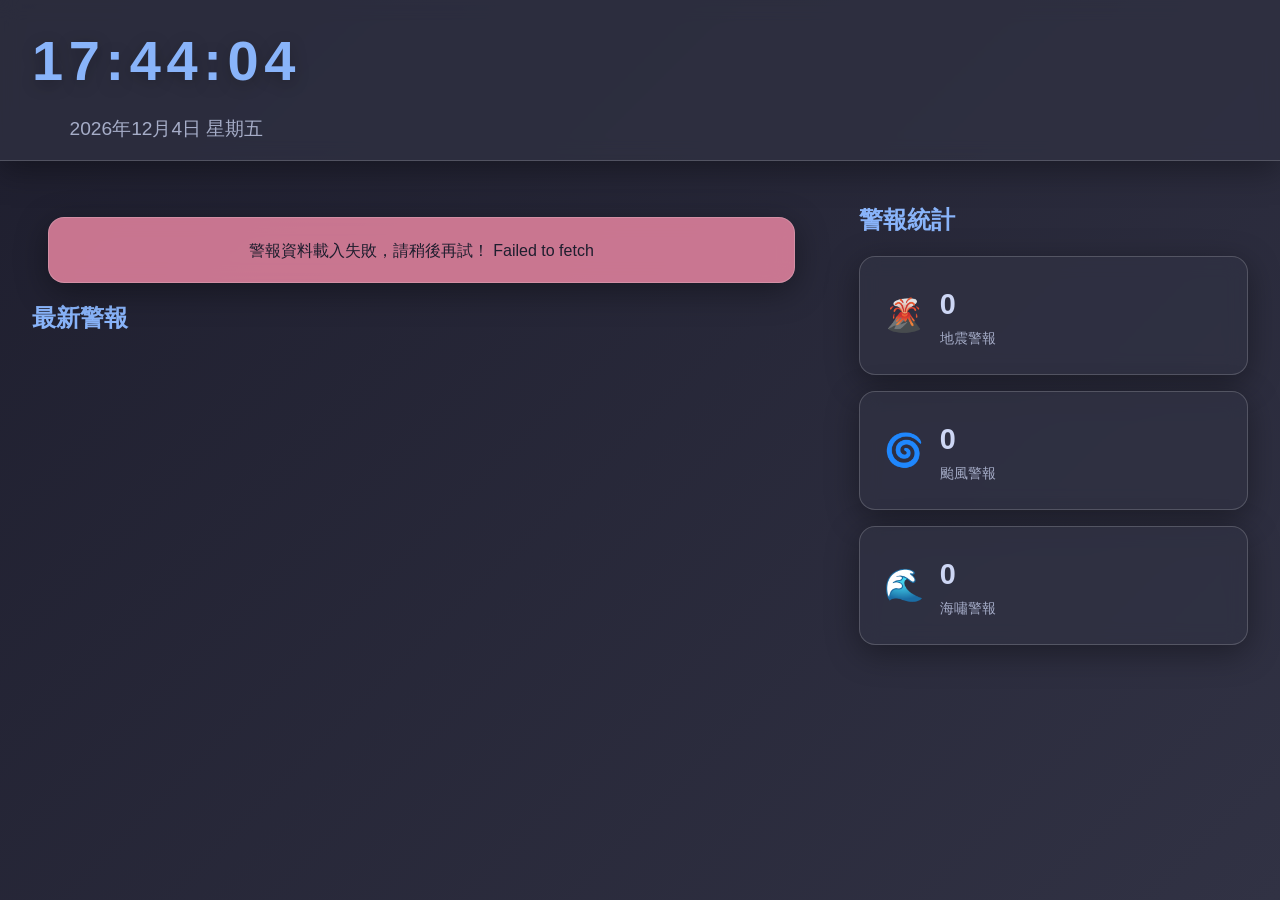
<file: rss-mobile-web copy/index.html>
<!DOCTYPE html>
<html lang="zh-TW">
<head>
    <meta charset="UTF-8">
    <meta name="viewport" content="width=device-width, initial-scale=1.0">
    <title>國家級警報</title>
    <link rel="stylesheet" href="style.css">
    <link rel="manifest" href="manifest.json">
    <meta name="theme-color" content="#1e1e2e">
    <link rel="icon" href="icon.png">
    <link rel="apple-touch-icon" href="icon.png">
</head>
<body>
    <!-- 電腦版 Dashboard -->
    <div class="dashboard-container">
        <div class="dashboard-header">
            <div class="clock-container">
                <div class="clock">
                    <div class="time">00:00:00</div>
                    <div class="date">2024年1月1日</div>
                </div>
            </div>
            <div class="ticker-container">
                <div class="ticker-wrapper">
                    <div class="ticker-content"></div>
                </div>
            </div>
            <button id="install-pwa-btn" style="display:none;" class="install-pwa-btn">安裝 App</button>
        </div>
        <div class="dashboard-content">
            <div class="alerts-section">
                <div class="section-header">
                    <h2>最新警報</h2>
                </div>
                <div class="alert-list"></div>
            </div>
            <div class="stats-section">
                <div class="section-header">
                    <h2>警報統計</h2>
                </div>
                <div class="stats-grid">
                    <div class="stat-card">
                        <div class="stat-icon">🌋</div>
                        <div class="stat-info">
                            <div class="stat-value">0</div>
                            <div class="stat-label">地震警報</div>
                        </div>
                    </div>
                    <div class="stat-card">
                        <div class="stat-icon">🌀</div>
                        <div class="stat-info">
                            <div class="stat-value">0</div>
                            <div class="stat-label">颱風警報</div>
                        </div>
                    </div>
                    <div class="stat-card">
                        <div class="stat-icon">🌊</div>
                        <div class="stat-info">
                            <div class="stat-value">0</div>
                            <div class="stat-label">海嘯警報</div>
                        </div>
                    </div>
                </div>
            </div>
        </div>
    </div>
    <!-- 手機版 App -->
    <div class="app-container">
        <div class="header">
            <h1>國家級警報</h1>
            <button id="install-pwa-btn-mobile" style="display:none;" class="install-pwa-btn">安裝 App</button>
        </div>
        <div class="alert-list"></div>
        <div class="alert-detail hidden">
            <div class="detail-header">
                <button class="back-button">←</button>
                <h2>警報詳情</h2>
            </div>
            <div class="detail-content">
                <div class="detail-alert">
                    <h3></h3>
                    <div class="detail-time"></div>
                    <div class="detail-info">
                        <p class="detail-text"></p>
                        <p class="detail-area"></p>
                        <p class="detail-sender"></p>
                    </div>
                </div>
            </div>
        </div>
        <div class="settings-page hidden">
            <div class="detail-header">
                <button class="settings-back-button">←</button>
                <h2>設定</h2>
            </div>
            <div class="settings-content">
                <div class="settings-group">
                    <h3>通知設定</h3>
                    <div class="setting-item">
                        <span>地震警報</span>
                        <label class="switch">
                            <input type="checkbox" id="earthquake-notification" checked>
                            <span class="slider"></span>
                        </label>
                    </div>
                    <div class="setting-item">
                        <span>颱風警報</span>
                        <label class="switch">
                            <input type="checkbox" id="typhoon-notification" checked>
                            <span class="slider"></span>
                        </label>
                    </div>
                    <div class="setting-item">
                        <span>海嘯警報</span>
                        <label class="switch">
                            <input type="checkbox" id="tsunami-notification" checked>
                            <span class="slider"></span>
                        </label>
                    </div>
                </div>
                <div class="settings-group">
                    <h3>應用程式設定</h3>
                    <div class="setting-item">
                        <span>深色模式</span>
                        <label class="switch">
                            <input type="checkbox" id="dark-mode" checked>
                            <span class="slider"></span>
                        </label>
                    </div>
                    <div class="setting-item">
                        <span>自動更新</span>
                        <label class="switch">
                            <input type="checkbox" id="auto-update" checked>
                            <span class="slider"></span>
                        </label>
                    </div>
                    <div class="setting-item">
                        <span>CORS代理</span>
                        <label class="switch">
                            <input type="checkbox" id="cors-proxy">
                            <span class="slider"></span>
                        </label>
                    </div>
                    <div class="setting-item">
                        <span>RSS Reader模式</span>
                        <label class="switch">
                            <input type="checkbox" id="rss-reader-mode">
                            <span class="slider"></span>
                        </label>
                    </div>
                </div>
            </div>
        </div>
        <div class="bottom-nav">
            <div class="nav-item active" data-page="alerts">
                <div class="nav-icon">📢</div>
                <div class="nav-text">警報</div>
            </div>
            <div class="nav-item" data-page="settings">
                <div class="nav-icon">⚙️</div>
                <div class="nav-text">設定</div>
            </div>
        </div>
    </div>
    <script src="script.js"></script>
</body>
</html>
</file>
<file: rss-mobile-web copy/style.css>
/* 全局樣式 */
* {
    margin: 0;
    padding: 0;
    box-sizing: border-box;
}

:root {
    --primary-bg: #1e1e2e;
    --secondary-bg: rgba(49, 50, 68, 0.7);
    --accent-color: #89b4fa;
    --text-primary: #cdd6f4;
    --text-secondary: #a6adc8;
    --alert-color: #f38ba8;
    --success-color: #a6e3a1;
    --warning-color: #fab387;
    --border-color: rgba(255, 255, 255, 0.1);
    --glass-shadow: 0 8px 32px 0 rgba(0, 0, 0, 0.37);
    --glass-border: 1px solid rgba(255, 255, 255, 0.18);
}

body {
    font-family: -apple-system, BlinkMacSystemFont, "Segoe UI", Roboto, "Helvetica Neue", Arial, sans-serif;
    background: linear-gradient(135deg, #1e1e2e 0%, #313244 100%);
    color: var(--text-primary);
    line-height: 1.6;
    min-height: 100vh;
}

/* 應用容器 */
.app-container {
    max-width: 100%;
    min-height: 100vh;
    display: flex;
    flex-direction: column;
    padding-bottom: 80px; /* 預留底部導航高度，避免內容被遮住 */
}

/* 頂部標題欄 */
.header {
    background: var(--secondary-bg);
    backdrop-filter: blur(10px);
    -webkit-backdrop-filter: blur(10px);
    padding: 1rem;
    text-align: center;
    position: sticky;
    top: 0;
    z-index: 100;
    box-shadow: var(--glass-shadow);
    border-bottom: var(--glass-border);
}

.header h1 {
    font-size: 1.5rem;
    font-weight: 600;
    color: var(--accent-color);
}

/* 警報列表 */
.alert-list {
    flex: 1;
    padding: 1rem;
    overflow-y: auto;
}

.alert-item {
    background: var(--secondary-bg);
    backdrop-filter: blur(10px);
    -webkit-backdrop-filter: blur(10px);
    border-radius: 16px;
    padding: 1.2rem;
    margin-bottom: 1rem;
    display: flex;
    gap: 1rem;
    cursor: pointer;
    transition: all 0.3s ease;
    border: var(--glass-border);
    box-shadow: var(--glass-shadow);
}

.alert-item:hover {
    transform: translateY(-2px);
    box-shadow: 0 12px 40px 0 rgba(0, 0, 0, 0.45);
    border-color: var(--accent-color);
}

.alert-icon {
    font-size: 2rem;
    min-width: 2rem;
    text-align: center;
}

.alert-content {
    flex: 1;
}

.alert-content h3 {
    margin-bottom: 0.5rem;
    color: var(--alert-color);
}

.alert-time {
    font-size: 0.9rem;
    color: var(--text-secondary);
    margin-bottom: 0.5rem;
}

.alert-summary {
    font-size: 0.95rem;
    margin-bottom: 0.5rem;
    line-height: 1.4;
    color: var(--text-primary);
}

.alert-area, .alert-sender {
    font-size: 0.85rem;
    color: var(--text-secondary);
    margin-bottom: 0.25rem;
}

/* 底部導航欄 */
.bottom-nav {
    position: fixed;
    left: 0;
    right: 0;
    bottom: 0;
    z-index: 1000;
    background: var(--secondary-bg);
    display: flex;
    justify-content: space-around;
    padding: 1rem;
    box-shadow: var(--glass-shadow);
    border-top: var(--glass-border);
}

.nav-item {
    display: flex;
    flex-direction: column;
    align-items: center;
    color: var(--text-secondary);
    cursor: pointer;
    transition: color 0.3s ease;
}

.nav-item.active {
    color: var(--accent-color);
}

.nav-icon {
    font-size: 1.5rem;
    margin-bottom: 0.25rem;
}

.nav-text {
    font-size: 0.8rem;
}

/* 警報詳情頁面 */
.alert-detail, .settings-page {
    position: fixed;
    top: 0;
    left: 0;
    width: 100%;
    height: 100%;
    background: linear-gradient(135deg, rgba(30, 30, 46, 0.95) 0%, rgba(49, 50, 68, 0.95) 100%);
    backdrop-filter: blur(10px);
    -webkit-backdrop-filter: blur(10px);
    z-index: 1000;
}

.alert-detail.hidden, .settings-page.hidden {
    display: none;
}

.detail-header {
    background: var(--secondary-bg);
    backdrop-filter: blur(10px);
    -webkit-backdrop-filter: blur(10px);
    padding: 1rem;
    display: flex;
    align-items: center;
    gap: 1rem;
    border-bottom: var(--glass-border);
    box-shadow: var(--glass-shadow);
}

.back-button, .settings-back-button {
    background: none;
    border: none;
    color: var(--accent-color);
    font-size: 1.5rem;
    cursor: pointer;
    transition: color 0.3s ease;
}

.back-button:hover, .settings-back-button:hover {
    color: var(--text-primary);
}

.detail-content {
    padding: 1rem;
}

.detail-alert h3 {
    color: var(--alert-color);
    margin-bottom: 1rem;
}

.detail-time {
    color: var(--text-secondary);
    margin-bottom: 1rem;
}

.detail-info {
    background: var(--secondary-bg);
    backdrop-filter: blur(10px);
    -webkit-backdrop-filter: blur(10px);
    padding: 1.2rem;
    border-radius: 16px;
    margin-bottom: 1rem;
    border: var(--glass-border);
    box-shadow: var(--glass-shadow);
}

.detail-info p {
    margin-bottom: 0.5rem;
    color: var(--text-primary);
}

/* 設定頁面樣式 */
.settings-content {
    padding: 1rem;
}

.settings-group {
    background: var(--secondary-bg);
    backdrop-filter: blur(10px);
    -webkit-backdrop-filter: blur(10px);
    border-radius: 16px;
    padding: 1.2rem;
    margin-bottom: 1rem;
    border: var(--glass-border);
    box-shadow: var(--glass-shadow);
}

.settings-group h3 {
    color: var(--accent-color);
    margin-bottom: 1rem;
    font-size: 1.1rem;
}

.setting-item {
    display: flex;
    justify-content: space-between;
    align-items: center;
    padding: 0.8rem 0;
    border-bottom: 1px solid var(--border-color);
}

.setting-item:last-child {
    border-bottom: none;
}

.setting-item span {
    color: var(--text-primary);
}

/* 開關按鈕樣式 */
.switch {
    position: relative;
    display: inline-block;
    width: 50px;
    height: 24px;
}

.switch input {
    opacity: 0;
    width: 0;
    height: 0;
}

.slider {
    position: absolute;
    cursor: pointer;
    top: 0;
    left: 0;
    right: 0;
    bottom: 0;
    background: rgba(166, 173, 200, 0.3);
    backdrop-filter: blur(4px);
    -webkit-backdrop-filter: blur(4px);
    transition: .4s;
    border-radius: 24px;
    border: var(--glass-border);
}

.slider:before {
    position: absolute;
    content: "";
    height: 16px;
    width: 16px;
    left: 4px;
    bottom: 4px;
    background: var(--text-primary);
    transition: .4s;
    border-radius: 50%;
    box-shadow: 0 2px 4px rgba(0, 0, 0, 0.2);
}

input:checked + .slider {
    background-color: var(--accent-color);
}

input:checked + .slider:before {
    transform: translateX(26px);
}

/* 載入動畫 */
.loading {
    display: flex;
    justify-content: center;
    align-items: center;
    padding: 2rem;
    color: var(--text-secondary);
    background: var(--secondary-bg);
    backdrop-filter: blur(10px);
    -webkit-backdrop-filter: blur(10px);
    border-radius: 16px;
    margin: 1rem;
    border: var(--glass-border);
    box-shadow: var(--glass-shadow);
}

.loading::after {
    content: "載入中...";
    animation: loading 1s infinite;
}

@keyframes loading {
    0% { content: "載入中.  "; }
    33% { content: "載入中.. "; }
    66% { content: "載入中..."; }
}

/* 錯誤提示 */
.error-message {
    background: rgba(243, 139, 168, 0.8);
    backdrop-filter: blur(10px);
    -webkit-backdrop-filter: blur(10px);
    color: var(--primary-bg);
    padding: 1.2rem;
    margin: 1rem;
    border-radius: 16px;
    text-align: center;
    border: var(--glass-border);
    box-shadow: var(--glass-shadow);
}

/* 響應式設計 */
@media (max-width: 768px) {
    .header h1 {
        font-size: 1.2rem;
    }

    .alert-item {
        padding: 1rem;
    }

    .alert-icon {
        font-size: 1.5rem;
    }

    .alert-summary {
        font-size: 0.9rem;
    }
}

/* 儀表板佈局 */
.dashboard-header {
    display: flex;
    justify-content: space-between;
    align-items: center;
    padding: 1rem 2rem;
    background: var(--secondary-bg);
    backdrop-filter: blur(10px);
    -webkit-backdrop-filter: blur(10px);
    border-bottom: var(--glass-border);
    box-shadow: var(--glass-shadow);
}

.clock-container {
    display: flex;
    align-items: center;
}

.clock {
    text-align: center;
}

.clock .time {
    font-size: 2.5rem;
    font-weight: 600;
    color: var(--accent-color);
    text-shadow: 0 2px 4px rgba(0, 0, 0, 0.2);
}

.clock .date {
    font-size: 1rem;
    color: var(--text-secondary);
}

.ticker-container {
    flex: 1;
    margin: 0 2rem;
    overflow: hidden;
    position: relative;
}

.ticker-wrapper {
    width: 100%;
    overflow: hidden;
}

.ticker-content {
    display: inline-block;
    white-space: nowrap;
    padding-left: 100%;
    animation: ticker 30s linear infinite;
}

@keyframes ticker {
    0% {
        transform: translateX(0);
    }
    100% {
        transform: translateX(-100%);
    }
}

.dashboard-content {
    display: flex;
    gap: 2rem;
    padding: 2rem;
    height: calc(100vh - 180px);
}

.alerts-section {
    flex: 2;
    min-width: 0;
}

.stats-section {
    flex: 1;
    min-width: 300px;
}

.section-header {
    margin-bottom: 1rem;
}

.section-header h2 {
    color: var(--accent-color);
    font-size: 1.5rem;
    font-weight: 600;
}

.stats-grid {
    display: grid;
    grid-template-columns: repeat(auto-fit, minmax(200px, 1fr));
    gap: 1rem;
}

.stat-card {
    background: var(--secondary-bg);
    backdrop-filter: blur(10px);
    -webkit-backdrop-filter: blur(10px);
    border-radius: 16px;
    padding: 1.5rem;
    display: flex;
    align-items: center;
    gap: 1rem;
    border: var(--glass-border);
    box-shadow: var(--glass-shadow);
    transition: transform 0.3s ease;
}

.stat-card:hover {
    transform: translateY(-2px);
}

.stat-icon {
    font-size: 2rem;
}

.stat-info {
    flex: 1;
}

.stat-value {
    font-size: 1.8rem;
    font-weight: 600;
    color: var(--text-primary);
}

.stat-label {
    font-size: 0.9rem;
    color: var(--text-secondary);
}

/* 響應式設計 */
@media (max-width: 1024px) {
    .dashboard-content {
        flex-direction: column;
        height: auto;
    }

    .stats-section {
        min-width: 100%;
    }
}

@media (max-width: 768px) {
    .dashboard-header {
        flex-direction: column;
        padding: 1rem;
    }

    .clock-container {
        margin-bottom: 1rem;
    }

    .ticker-container {
        margin: 0;
        width: 100%;
    }

    .dashboard-content {
        padding: 1rem;
    }

    .clock .time {
        font-size: 2rem;
    }

    .stats-grid {
        grid-template-columns: 1fr;
    }
}

/* 隱藏移動版底部導航欄在桌面版 */
@media (min-width: 769px) {
    .bottom-nav {
        display: none;
    }
}

/* 桌面/手機版顯示切換 */
.dashboard-container { display: none; }
.app-container { display: block; }
@media (min-width: 1025px) {
  .dashboard-container { display: block; }
  .app-container { display: none; }
}

/* Dashboard 時鐘加大 */
.dashboard-header .clock .time {
  font-size: 3.5rem;
  font-weight: bold;
  color: var(--accent-color);
  letter-spacing: 0.1em;
  text-shadow: 0 4px 16px rgba(0,0,0,0.25);
}
.dashboard-header .clock .date {
  font-size: 1.2rem;
  color: var(--text-secondary);
  margin-top: 0.5rem;
}

/* 讓 dashboard-content 更寬敞 */
.dashboard-content {
  max-width: 1400px;
  margin: 0 auto;
  padding: 2.5rem 2rem;
  gap: 3rem;
}

.install-pwa-btn {
  background: var(--accent-color);
  color: var(--primary-bg);
  border: none;
  border-radius: 8px;
  padding: 0.5rem 1.2rem;
  font-size: 1rem;
  font-weight: 600;
  cursor: pointer;
  box-shadow: 0 2px 8px rgba(0,0,0,0.12);
  margin-left: 1rem;
  transition: background 0.2s, color 0.2s;
}
.install-pwa-btn:hover {
  background: var(--text-primary);
  color: var(--accent-color);
}

/* 手機 header 右上角 */
@media (max-width: 1024px) {
  .header {
    display: flex;
    align-items: center;
    justify-content: space-between;
  }
  .install-pwa-btn {
    font-size: 0.95rem;
    padding: 0.4rem 1rem;
    margin-left: 0;
  }
}

/* 桌面 dashboard header 右上角 */
@media (min-width: 1025px) {
  .dashboard-header {
    display: flex;
    align-items: center;
    justify-content: space-between;
  }
  #install-pwa-btn {
    margin-left: 2rem;
  }
}
</file>
